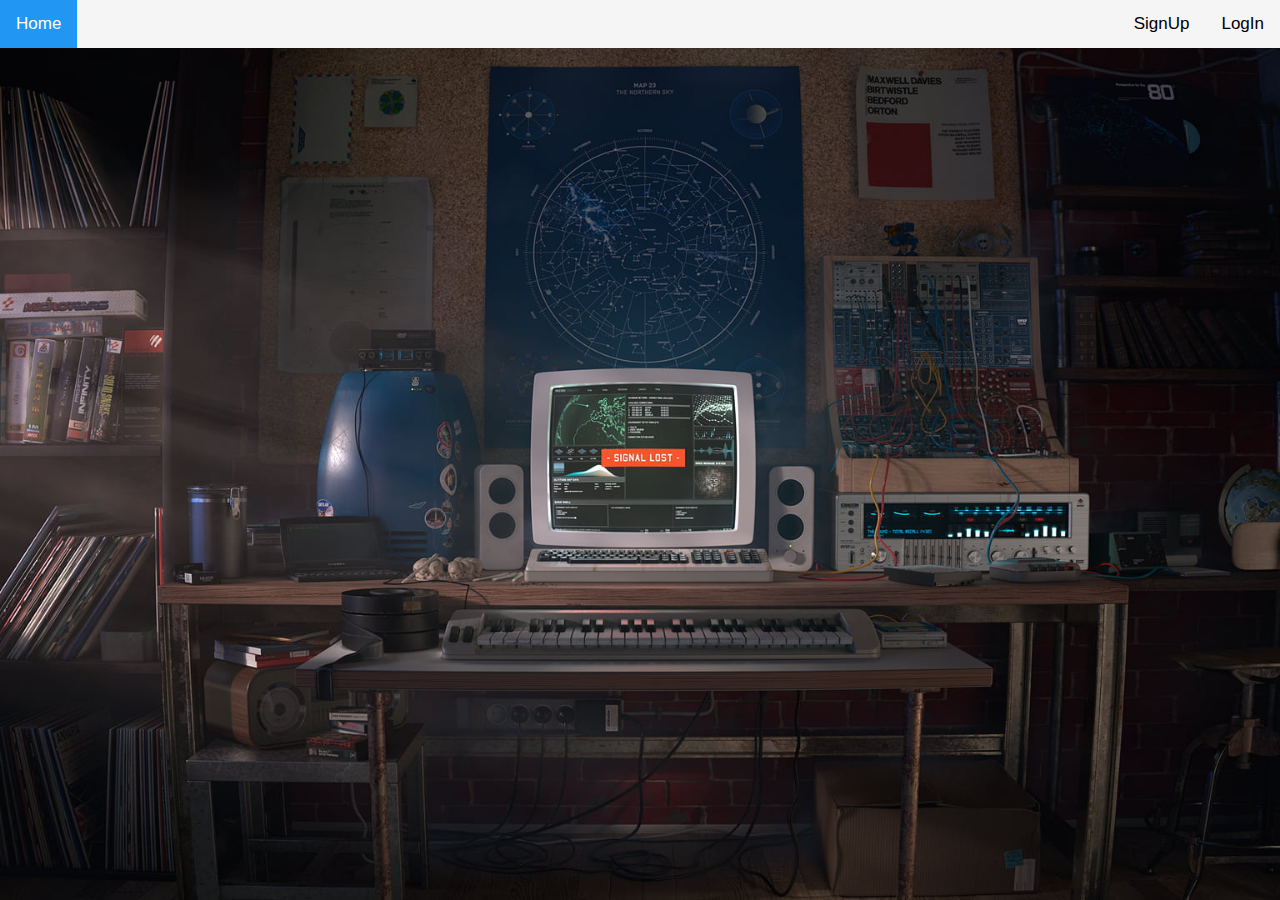
<file: signup/index.html>
<html>
<head>
    <meta name="viewport" content="width=device-width, initial-scale=1">
    <link rel="stylesheet" href="style.css">
    <script src="https://ajax.googleapis.com/ajax/libs/jquery/3.5.1/jquery.min.js"></script>
    <script src="https://maxcdn.bootstrapcdn.com/bootstrap/3.4.1/js/bootstrap.min.js"></script>
    <style>
        * {
            box-sizing: border-box;
        }
    </style>
</head>
<body>
    <div class="nav">
        <a class="active" href="#home">Home</a>
        <div class="container">
            <a href="signup.html">SignUp</a>
            <a href="signin.html">LogIn</a>
        </div>
    </div>
</body>
</html>
</file>
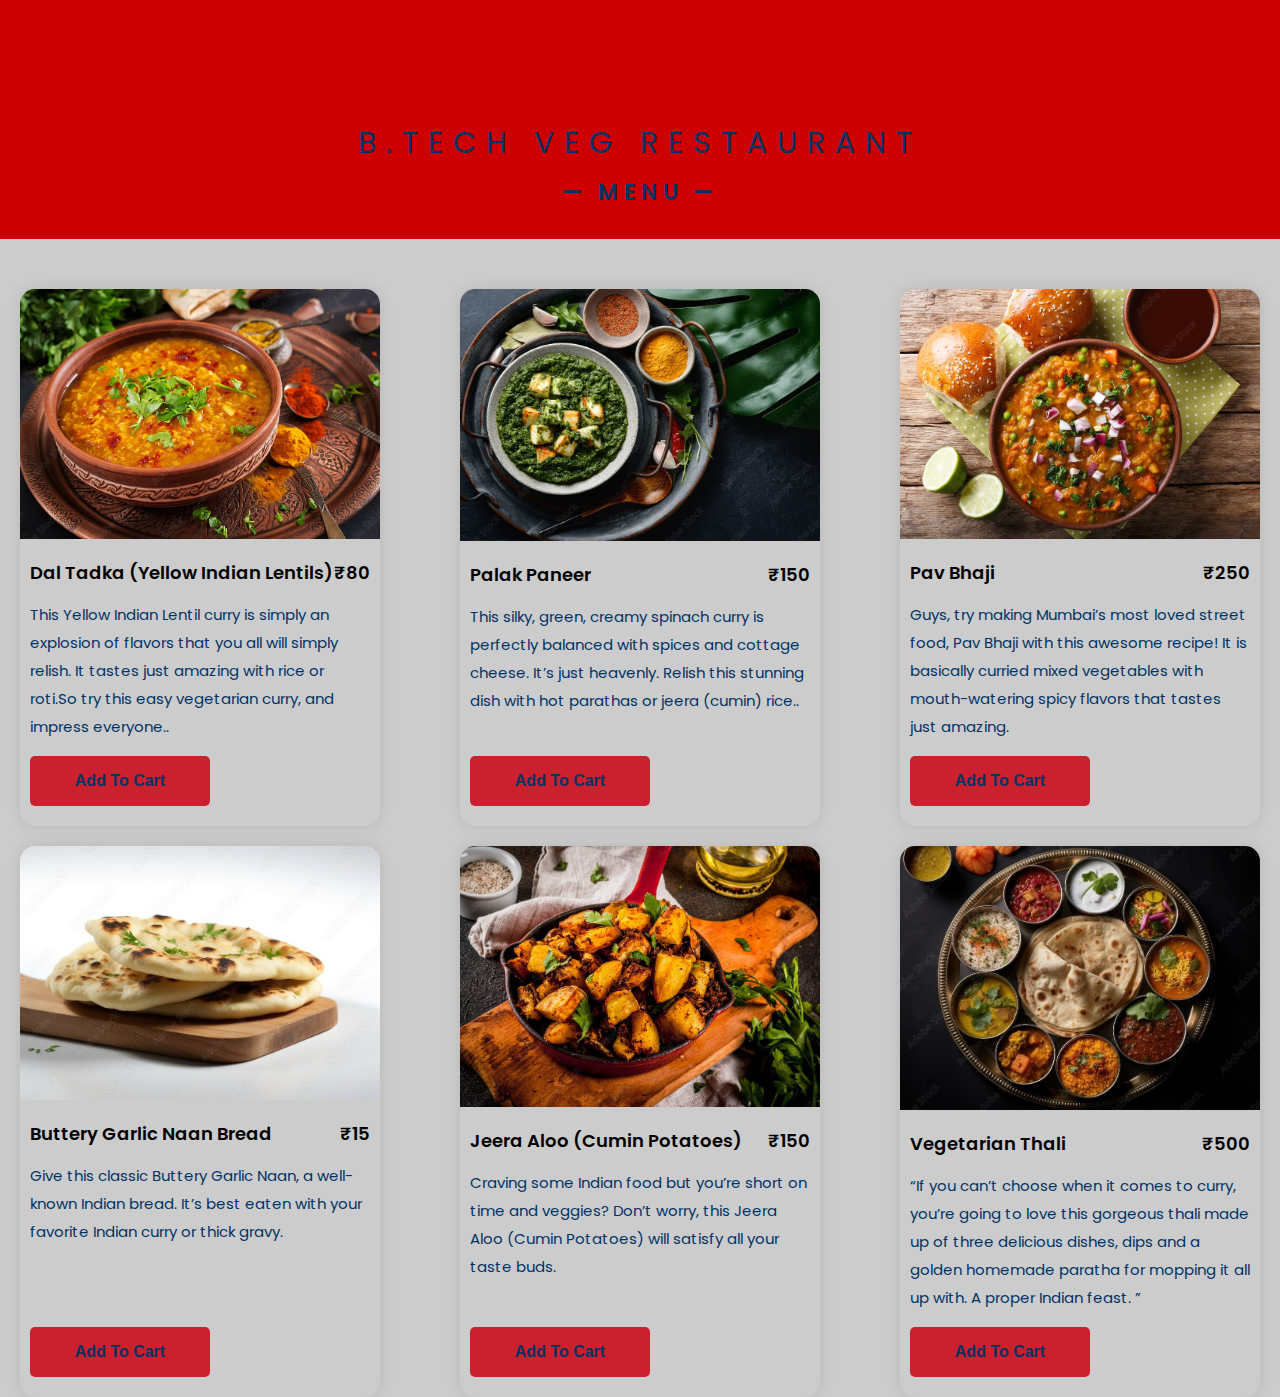
<file: restaurant menu/restaurant menu.html>
<html>
<head>
    <title>Restaurant Menu</title>
    <!--Google Font-->
    <link href="https://fonts.googleapis.com/css2?family=Poppins:wght@400;600&display=swap" rel="stylesheet">
    <!--Stylesheet-->
    <link rel="stylesheet" href="style.css">
</head>
<body>
    <div class="menu">
        <div class="heading">
            <h1>B.TECH VEG RESTAURANT</h1>
            <h3>&mdash; MENU &mdash; </h3>
        </div>
        <div class="food-items">
            <img src="dal tadka.jpeg">
            <div class="details">
                <div class="details-sub">
                    <h5>Dal Tadka (Yellow Indian Lentils)</h5>
                    <h5 class="price"> ₹80 </h5>
                </div>
                <p>This Yellow Indian Lentil curry is simply an explosion of flavors that you all will simply relish. It tastes just amazing with rice or roti.So try this easy vegetarian curry, and impress everyone..</p>
                <button>Add To Cart</button>
            </div>
        </div>

        <div class="food-items">
            <img src="palak paneer.jpeg">
            <div class="details">
                <div class="details-sub">
                    <h5>Palak Paneer</h5>
                    <h5 class="price"> ₹150 </h5>
                </div>
                <p>This silky, green, creamy spinach curry is perfectly balanced with spices and cottage cheese. It’s just heavenly. Relish this stunning dish with hot parathas or jeera (cumin) rice..</p>
                <button>Add To Cart</button>
            </div>
        </div>

        <div class="food-items">
            <img src="pav bhaji.jpeg">
            <div class="details">
                <div class="details-sub">
                    <h5>Pav Bhaji</h5>
                    <h5 class="price"> ₹250 </h5>
                </div>
                <p>Guys, try making Mumbai’s most loved street food, Pav Bhaji with this awesome recipe! It is basically curried mixed vegetables with mouth-watering spicy flavors that tastes just amazing.</p>
                <button>Add To Cart</button>
            </div>
        </div>

        <div class="food-items">
            <img src="Buttery Garlic Naan Bread.jpeg">
            <div class="details">
                <div class="details-sub">
                    <h5>Buttery Garlic Naan Bread </h5>
                    <h5 class="price"> ₹15 </h5>
                </div>
                <p>Give this classic Buttery Garlic Naan, a well-known Indian bread. It’s best eaten with your favorite Indian curry or thick gravy.</p>
                <button>Add To Cart</button>
            </div>
        </div>

        <div class="food-items">
            <img src="jeera aloo.jpeg">
            <div class="details">
                <div class="details-sub">
                    <h5>Jeera Aloo (Cumin Potatoes)</h5>
                    <h5 class="price"> ₹150 </h5>
                </div>
                <p>Craving some Indian food but you’re short on time and veggies? Don’t worry, this Jeera Aloo (Cumin Potatoes) will satisfy all your taste buds.</p>
                <button>Add To Cart</button>
            </div>
        </div>

        <div class="food-items">
            <img src="veg thali.jpeg">
            <div class="details">
                <div class="details-sub">
                    <h5>Vegetarian Thali</h5>
                    <h5 class="price"> ₹500 </h5>
                </div>
                <p>“If you can’t choose when it comes to curry, you’re going to love this gorgeous thali made up of three delicious dishes, dips and a golden homemade paratha for mopping it all up with. A proper Indian feast. ”</p>
                <button>Add To Cart</button>
            </div>
        </div>
    </div>
</body>
</html>
</file>
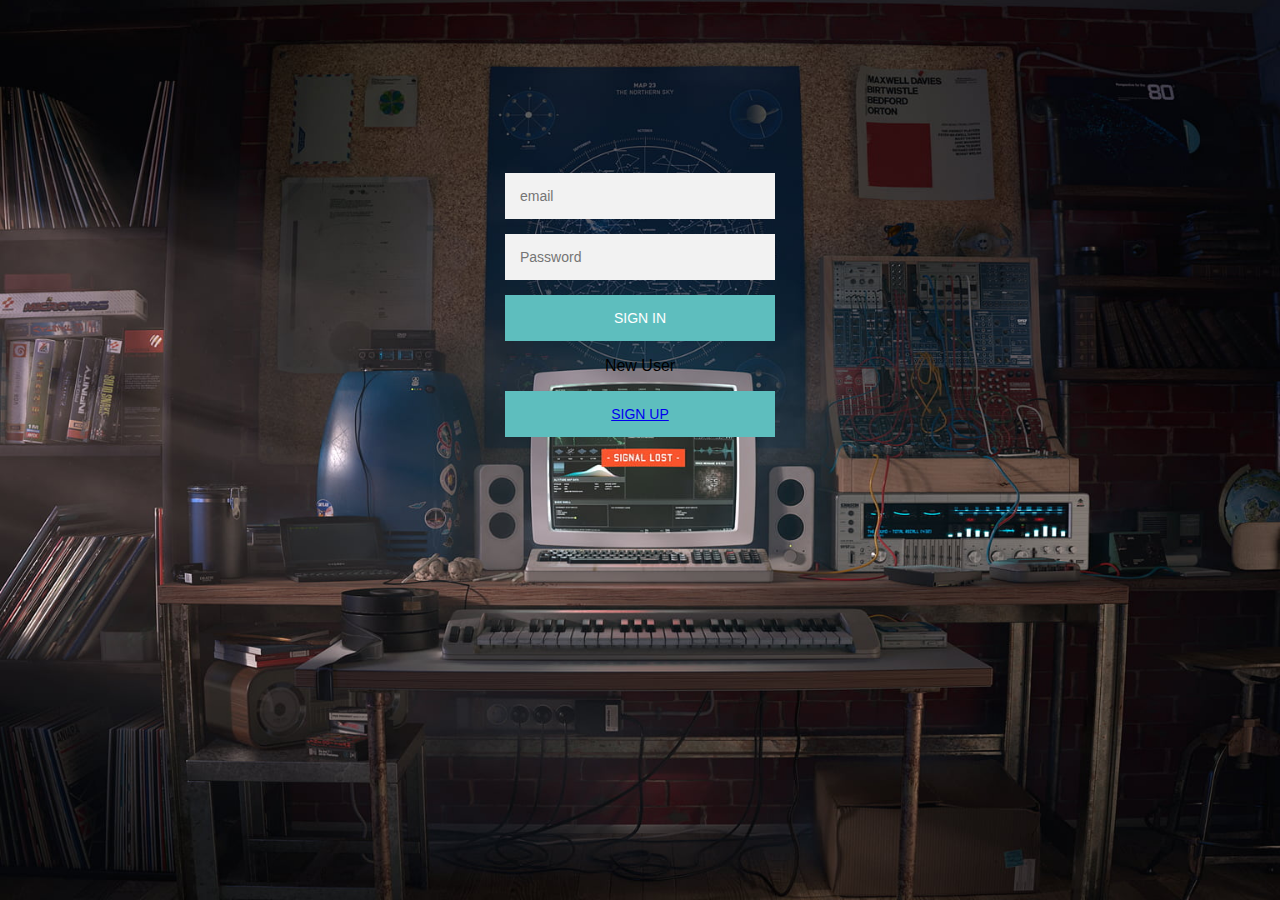
<file: signup/dashboard.html>
<html>
    <head>
        <title>
            Dashborad 
        </title>
        <meta charset="utf-8">
        <meta name="viewport" content="width=device-width, initial-scale=1">
        <link rel="stylesheet" href="https://maxcdn.bootstrapcdn.com/bootstrap/3.4.1/css/bootstrap.min.css">
        <script src="https://ajax.googleapis.com/ajax/libs/jquery/3.5.1/jquery.min.js"></script>
        <script src="https://maxcdn.bootstrapcdn.com/bootstrap/3.4.1/js/bootstrap.min.js"></script>
      </head>
      <body>
        
         <style>
            * {
                box-sizing: border-box;
            }
        </style>
    </head>
    
    <body>
        <div class="dash">
            <a class="active" href="#dashboard">Dashboard</a>

            <div class="container-1">
                <button onclick="Logout();" style="float: right;">Logout</button> 
                <h4>Hi <script>document.write(localStorage.getItem('nm'));</script></h4>
        </div>
     
      
      
      </body>
      <script>
        let nm=localStorage.getItem('nm')?localStorage.getItem('nm'):''
        console.log(nm);
        if(nm=='')
        {
          alert('U need to login first');
          window.location.href="signin.html";
        }
        function Logout()
        {
          localStorage.removeItem('nm');
          localStorage.removeItem('mail');
          window.location.href="signin.html";
        }
  </script>
      </html>
</file>
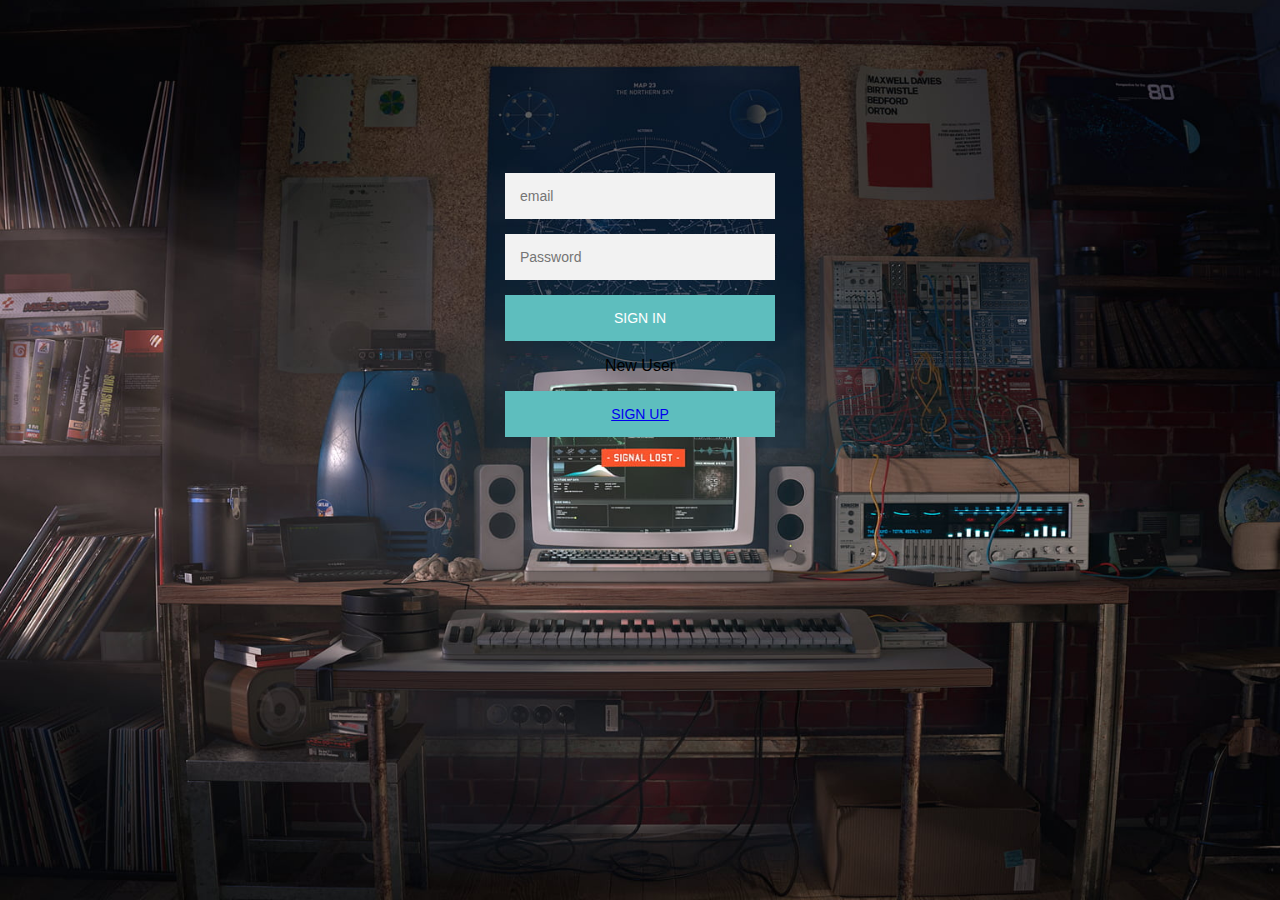
<file: signup/signin.html>
<html>
<head>
    <meta charset="UTF-8">
    <meta http-equiv="X-UA-Compatible" content="IE=edge">
    <meta name="viewport" content="width=device-width, initial-scale=1.0">
    <title>signin</title>
    <link rel="stylesheet" href="style.css">
</head>

<body>
    <div class="login-page">
        <div class="form">
            <form action="" class="register-form">
                <input type="email" id="mail" placeholder="email">
                <input pattern=".{8,}" id="pwd" type="password" name="pass" placeholder="Password" required />
                <button id="save_btn" onclick="saveData()">Sign In</button>
                <p class="message">New User</p>

                <button><a href="signup.html">Sign Up</a></button>
                <a href="index.html"></a>
            </form>
        </div>
</body>

<script>
    let nm = localStorage.getItem('nm') ? localStorage.getItem('nm') : ''
    if (nm != '') {
        alert('Please visit profile');
        window.location.href = "dashboard.html";
    }

    function saveData() {
        let mail, pwd;
        mail = document.getElementById("mail").value;

        pwd = document.getElementById("pwd").value;

        let user_data = new Array();
        user_data = JSON.parse(localStorage.getItem("users")) ? JSON.parse(localStorage.getItem("users")) : []
        if (user_data.some((v) => {
                return v.mail == mail && v.pwd == pwd
            })) {
            alert("Login Pass");
            let current_user = user_data.filter((v) => {
                return v.mail == mail && v.pwd == pwd
            })[0]
            localStorage.setItem('nm', current_user.name);
            localStorage.setItem('mail', current_user.mail);
            window.location.href = "dashboard.html"
        } else {
            alert('Login Fail');
        }

    }
</script>

</html>
</file>
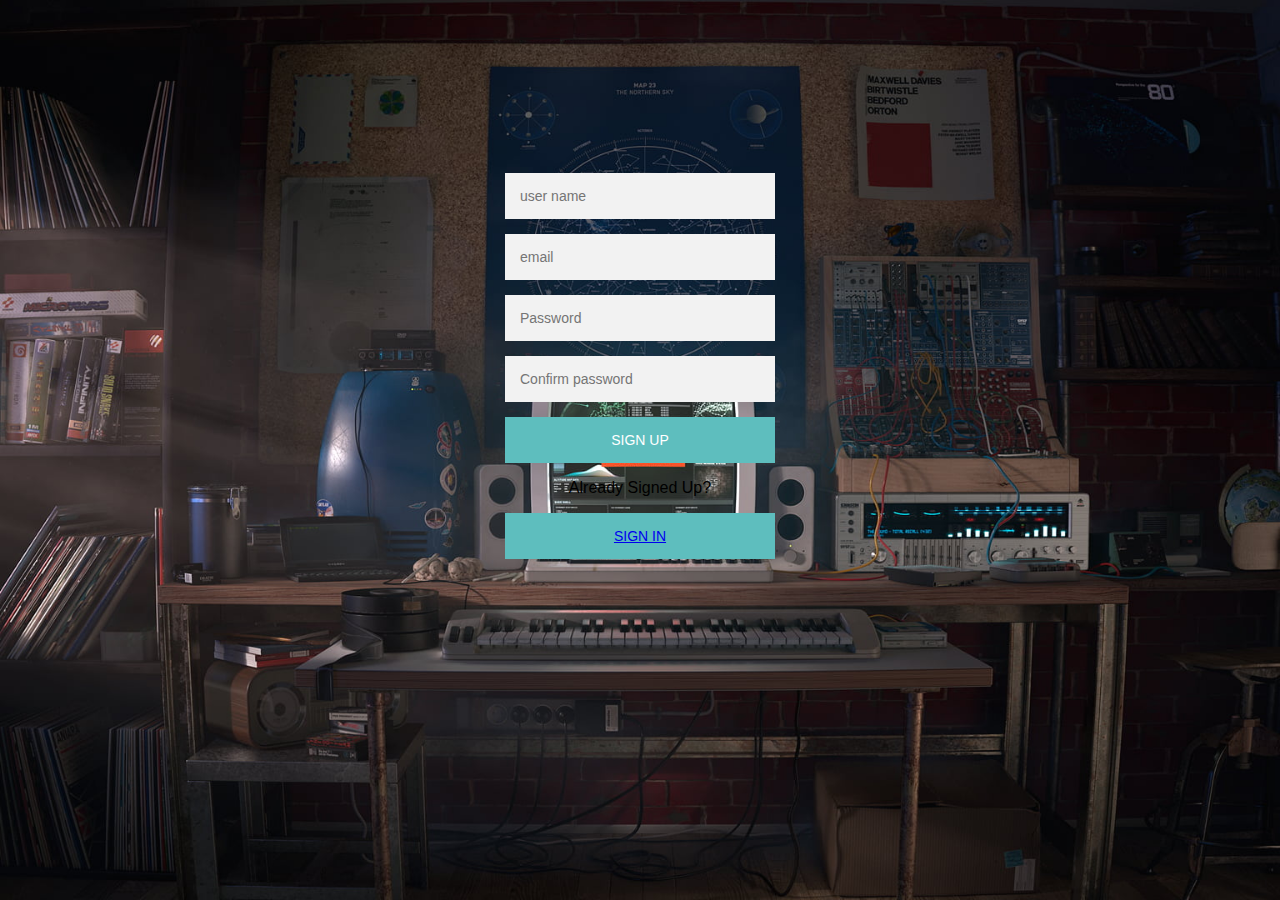
<file: signup/signup.html>
<html>
<head>
    <meta charset="UTF-8">
    <meta http-equiv="X-UA-Compatible" content="IE=edge">
    <meta name="viewport" content="width=device-width, initial-scale=1.0">
    <title>SignUp</title>
    <link rel="stylesheet" href="style.css">
</head>
<body>
    <div class="login-page">
        <div class="form">
            <form action="" class="register-form">
                <input type="text" id="nm" placeholder="user name">
                <input type="email" id="mail" placeholder="email">
                <input pattern=".{8,}" id="pwd" type="password" name="pass" placeholder="Password" required />
                <input pattern=".{8,}" id="Cpwd" type="password" name="pass" placeholder="Confirm password" required />
                <button id="save_btn" onclick="saveData()" onclick="Validate()">Sign Up</button>
                <p class="message">Already Signed Up? </p>
                <button><a href="signin.html">Sign In</a></button>
            </form>


        </div>
    </div>
</body>
<script>
     
    function saveData() {
        let nm, mail, pwd, Cpwd;
        nm = document.getElementById("nm").value;
        mail = document.getElementById("mail").value;
        pwd = document.getElementById("pwd").value;
        Cpwd = document.getElementById("Cpwd").value;


        let user_data = new Array();
        user_data = JSON.parse(localStorage.getItem("users")) ? JSON.parse(localStorage.getItem("users")) : []
        if (user_data.some((v) => {
                return v.mail == mail
            })) {
            alert("Already Signed Up with this email!");
        } else {
            user_data.push({
                "nm": nm,
                "mail": mail,
                "pwd": pwd,
                "Cpwd":Cpwd
            })
            localStorage.setItem("users", JSON.stringify(user_data));
        }

    }

    
  
    function Validate() {
        var password = document.getElementById("pwd").value;
        var confirmPassword = document.getElementById("Cpwd").value;
        if (password != confirmPassword) {
            alert("Passwords do not match.");
            return false;
        }
        return true;
    }

    // localStorage.setItem("nm",nm)
    // localStorage.setItem("mail",mail)
    // localStorage.setItem("pwd",pwd)
    // localStorage.setItem("Cpwd",Cpwd)
    
</script>


</html>
</file>
<file: signup/style.css>
body {
    margin: 0;
    font-family: Arial, Helvetica, sans-serif, white;
    background-image:url("b1.jpg");
    height: 100vh;
    background-size: cover;
    background-position: center;
	

  }
  
  .nav {
    overflow: hidden;
    background-color: f5f5f5;
  }
  
  .nav a {
    float: left;
    display: block;
    color: black;
    text-align: center;
    padding: 14px 16px;
    text-decoration: none;
    font-size: 17px;
  }
  
  .nav a:hover {
    background-color: #ddd;
    color: black;
  }
  
  .nav a.active {
    background-color: #2196F3;
    color: white;
  }
  
  .nav .container {
    float: right;
  }
  
  
  .nav .container button {
    float: right;
    padding: 6px;
    margin-top: 8px;
    margin-right: 16px;
    background: #ddd;
    font-size: 17px;
    border: none;
    cursor: pointer;
  }
  
  .nav .container button:hover {
    background: #ccc;
  }
  
  .login-page{
      width: 360px;
      padding: 10% 0 0;
      margin: auto;
  }

  .form{
      position: relative;
      z-index: 1;
      background-color: transparent;
      margin: 0 auto 100px;
      padding: 45px;
      text-align: center;
	  text-decoration: white;

  }
  .form input{
      font-family: "Roboto",sans-serif;
      outline:1;
      background: #f2f2f2;
      width: 100%;
      border: 0;
      margin: 0 0 15px;
      padding: 15px;
      box-sizing: border-box;
      font-size: 14px;
  }

  .form button{
      font-family: "Roboto",sans-serif;
      text-transform: uppercase;
      outline: 0;
      background:rgb(94, 190, 190);
      width: 100%;
      border: 0;
      padding: 15px;
      color: white;
      font-size: 14px;
      cursor: pointer;
  }

  .login-page .form button:hover{
    padding: 6px;
    margin-top: 8px;
    margin-right: 16px;
    background: rgb(30, 114, 209);
    font-size: 17px;
    border: none;
    cursor: pointer;

  }

  .dash {
    overflow: hidden;
    background-color: #e9e9e9;
  }
  
 
  .dash .container-1 {
    float: right;
  }
  
  
  .dash .container-1 button {
    float: right;
    padding: 6px;
    margin-top: 8px;
    margin-right: 16px;
    background: #ddd;
    font-size: 17px;
    border: none;
    cursor: pointer;
  }
  
  .dash .container-1 button:hover {
    background: #ccc;
  }
</file>
<file: restaurant menu/style.css>
*{
    padding: 0;
    margin: 0;
    box-sizing: border-box;
}
body{
    background-color:  #CCCCCC;
    font-family: 'Poppins',sans-serif;
}
.menu{
    padding: 0;
    display: grid;
    grid-template-columns: repeat( auto-fit, minmax(350px,1fr));
    grid-gap: 20px 40px;
}
.heading{
    background-color: #CC0000;
    color: #003366;
    margin-bottom: 30px;
    padding: 120px 0 30px 0;
    grid-column: 1/-1;
    text-align: center;
}
.heading>h1{
    font-weight: 400;
    font-size: 30px;
    letter-spacing: 10px;
    margin-bottom: 10px;
}
.heading>h3{
    font-weight: 600;
    font-size: 22px;
    letter-spacing: 5px;
}
.food-items{
    display: grid;
    position: relative;
    grid-template-rows: auto 1fr;
    border-radius: 15px;
    box-shadow: 0 0 15px rgba(0,0,0,0.1);
    margin: 0 20px;
}
.food-items img{
    position: relative;
    width: 100%;
    border-radius: 15px 15px 0 0;
}

.details{
    padding: 20px 10px;
    display: grid;
    grid-template-rows: auto 1fr 50px;
    grid-row-gap: 15px;
}
.details-sub{
    display: grid;
    grid-template-columns: auto auto;
}
.details-sub>h5{
    font-weight: 600;
    font-size: 18px;
}
.price{
    text-align: right;
}
.details>p{
    color: #003366;
    font-size: 15px;
    line-height: 28px;
    font-weight: 400;
    align-self: stretch;
}
.details>button{
    background-color: #cb202d;
    border: none;
    color: #003366;
    font-size: 16px;
    font-weight: 600;
    border-radius: 5px;
    width: 180px;
}
</file>
